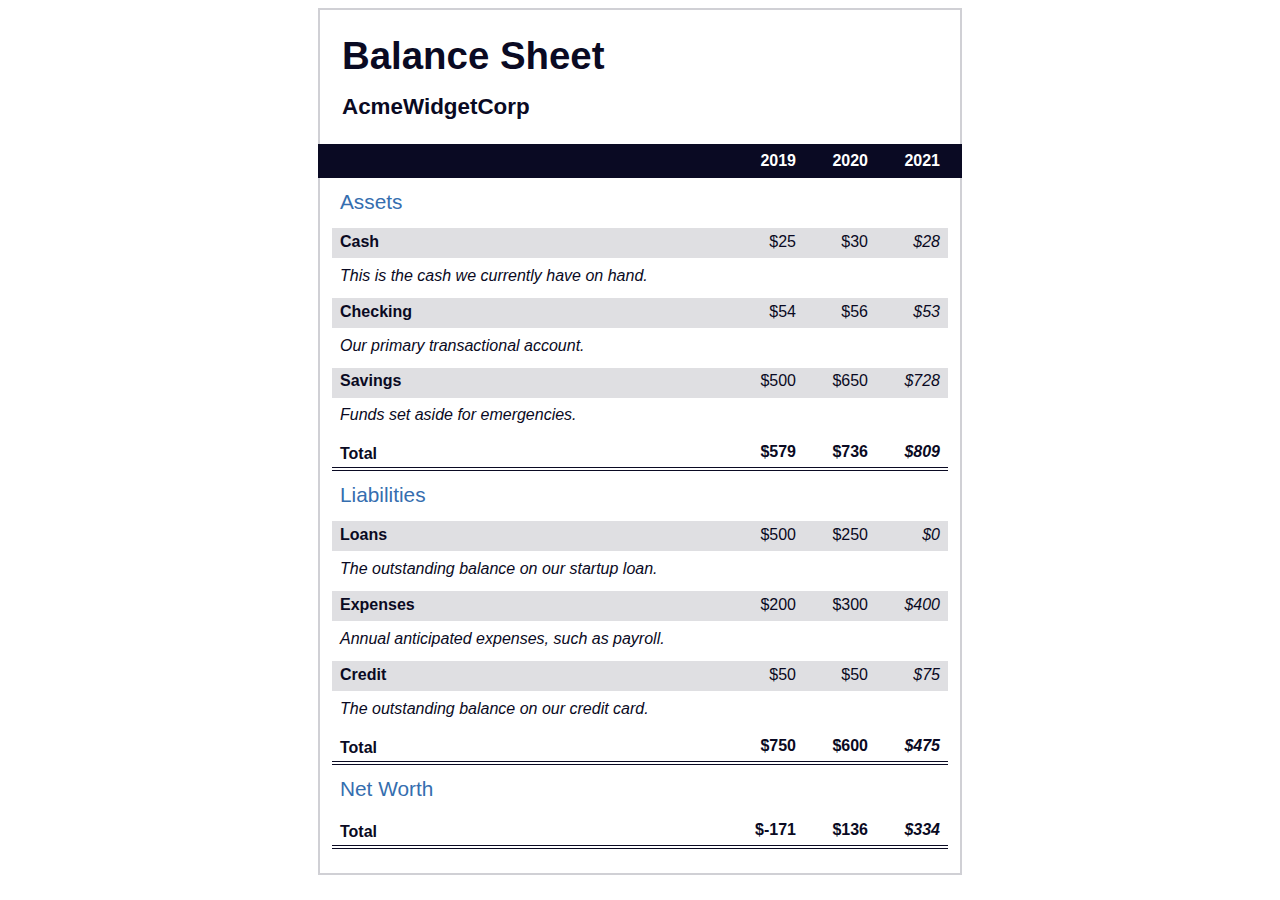
<file: balance_sheet/index.html>
<!DOCTYPE html>
<html lang="en">
  <head>
    <meta charset="UTF-8">
    <meta name="viewport" content="width=device-width, initial-scale=1.0">
    <title>Balance Sheet</title>
    <link rel="stylesheet" href="./styles.css">
  </head>
  <body>
    <main>
      <section>
        <h1>
          <span class="flex">
            <span>AcmeWidgetCorp</span>
            <span>Balance Sheet</span>
          </span>
        </h1>
        <div id="years" aria-hidden="true">
          <span class="year">2019</span>
          <span class="year">2020</span>
          <span class="year">2021</span>
        </div>
        <div class="table-wrap">
          <table>
            <caption>Assets</caption>
            <thead>
              <tr>
                <td></td>
                <th><span class="sr-only year">2019</span></th>
                <th><span class="sr-only year">2020</span></th>
                <th class="current"><span class="sr-only year">2021</span></th>
              </tr>
            </thead>
            <tbody>
              <tr class="data">
                <th>Cash <span class="description">This is the cash we currently have on hand.</span></th>
                <td>$25</td>
                <td>$30</td>
                <td class="current">$28</td>
              </tr>
              <tr class="data">
                <th>Checking <span class="description">Our primary transactional account.</span></th>
                <td>$54</td>
                <td>$56</td>
                <td class="current">$53</td>
              </tr>
              <tr class="data">
                <th>Savings <span class="description">Funds set aside for emergencies.</span></th>
                <td>$500</td>
                <td>$650</td>
                <td class="current">$728</td>
              </tr>
              <tr class="total">
                <th>Total <span class="sr-only">Assets</span></th>
                <td>$579</td>
                <td>$736</td>
                <td class="current">$809</td>
              </tr>
            </tbody>
          </table>
          <table>
            <caption>Liabilities</caption>
            <thead>
              <tr>
              <td></td>
              <th><span class="sr-only">2019</span></th>
              <th><span class="sr-only">2020</span></th>
              <th><span class="sr-only">2021</span></th>
              </tr>
            </thead>
            <tbody>
              <tr class="data">
                <th>Loans <span class="description">The outstanding balance on our startup loan.</span></th>
                <td>$500</td>
                <td>$250</td>
                <td class="current">$0</td>
              </tr>
              <tr class="data">
                <th>Expenses <span class="description">Annual anticipated expenses, such as payroll.</span></th>
                <td>$200</td>
                <td>$300</td>
                <td class="current">$400</td>
              </tr>
              <tr class="data">
                <th>Credit <span class="description">The outstanding balance on our credit card.</span></th>
                <td>$50</td>
                <td>$50</td>
                <td class="current">$75</td>
              </tr>
              <tr class="total">
                <th>Total <span class="sr-only">Liabilities</span></th>
                <td>$750</td>
                <td>$600</td>
                <td class="current">$475</td>
              </tr>
            </tbody>
          </table>
          <table>
            <caption>Net Worth</caption>
            <thead>
              <tr>
              <td></td>
              <th><span class="sr-only">2019</span></th>
              <th><span class="sr-only">2020</span></th>
              <th><span class="sr-only">2021</span></th>
              </tr>
            </thead>
            <tbody>
              <tr class="total">
                <th>Total <span class="sr-only">Net Worth</span></th>
                <td>$-171</td>
                <td>$136</td>
                <td class="current">$334</td>
              </tr>
            </tbody>
          </table>
        </div>
      </section>
    </main>
  </body>
</html>
</file>
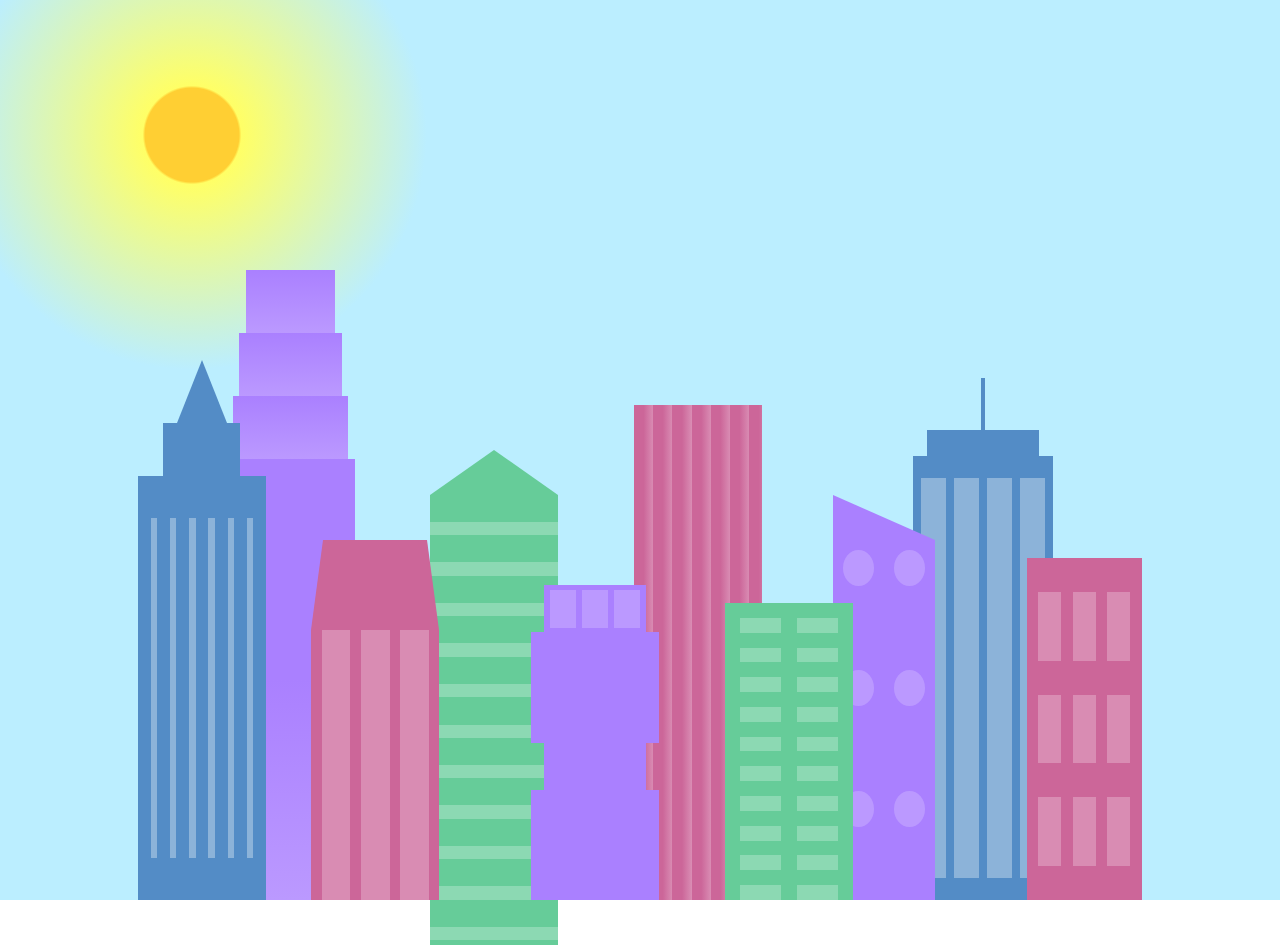
<file: city_skyline/index.html>
<!DOCTYPE html>
<html lang="en">    
  <head>
    <meta charset="UTF-8">
    <title>City Skyline</title>
    <link href="styles.css" rel="stylesheet" />   
  </head>

  <body>
    <div class="background-buildings sky">
      <div></div>
      <div></div>
      <div class="bb1 building-wrap">
        <div class="bb1a bb1-window"></div>
        <div class="bb1b bb1-window"></div>
        <div class="bb1c bb1-window"></div>
        <div class="bb1d"></div>
      </div>
      <div class="bb2">
        <div class="bb2a"></div>
        <div class="bb2b"></div>
      </div>
      <div class="bb3"></div>
      <div></div>
      <div class="bb4 building-wrap">
        <div class="bb4a"></div>
        <div class="bb4b"></div>
        <div class="bb4c window-wrap">
          <div class="bb4-window"></div>
          <div class="bb4-window"></div>
          <div class="bb4-window"></div>
          <div class="bb4-window"></div>
        </div>
      </div>
      <div></div>
      <div></div>
    </div>

    <div class="foreground-buildings">
      <div></div>
      <div></div>
      <div class="fb1 building-wrap">
        <div class="fb1a"></div>
        <div class="fb1b"></div>
        <div class="fb1c"></div>
      </div>
      <div class="fb2">
        <div class="fb2a"></div>
        <div class="fb2b window-wrap">
          <div class="fb2-window"></div>
          <div class="fb2-window"></div>
          <div class="fb2-window"></div>
        </div>
      </div>
      <div></div>
      <div class="fb3 building-wrap">
        <div class="fb3a window-wrap">
          <div class="fb3-window"></div>
          <div class="fb3-window"></div>
          <div class="fb3-window"></div>
        </div>
        <div class="fb3b"></div>
        <div class="fb3a"></div>
        <div class="fb3b"></div>
      </div>
      <div class="fb4">
        <div class="fb4a"></div>
        <div class="fb4b">
          <div class="fb4-window"></div>
          <div class="fb4-window"></div>
          <div class="fb4-window"></div>
          <div class="fb4-window"></div>
          <div class="fb4-window"></div>
          <div class="fb4-window"></div>
        </div>
      </div>
      <div class="fb5"></div>
      <div class="fb6"></div>
      <div></div>
      <div></div>
    </div>
  </body>
</html>
</file>
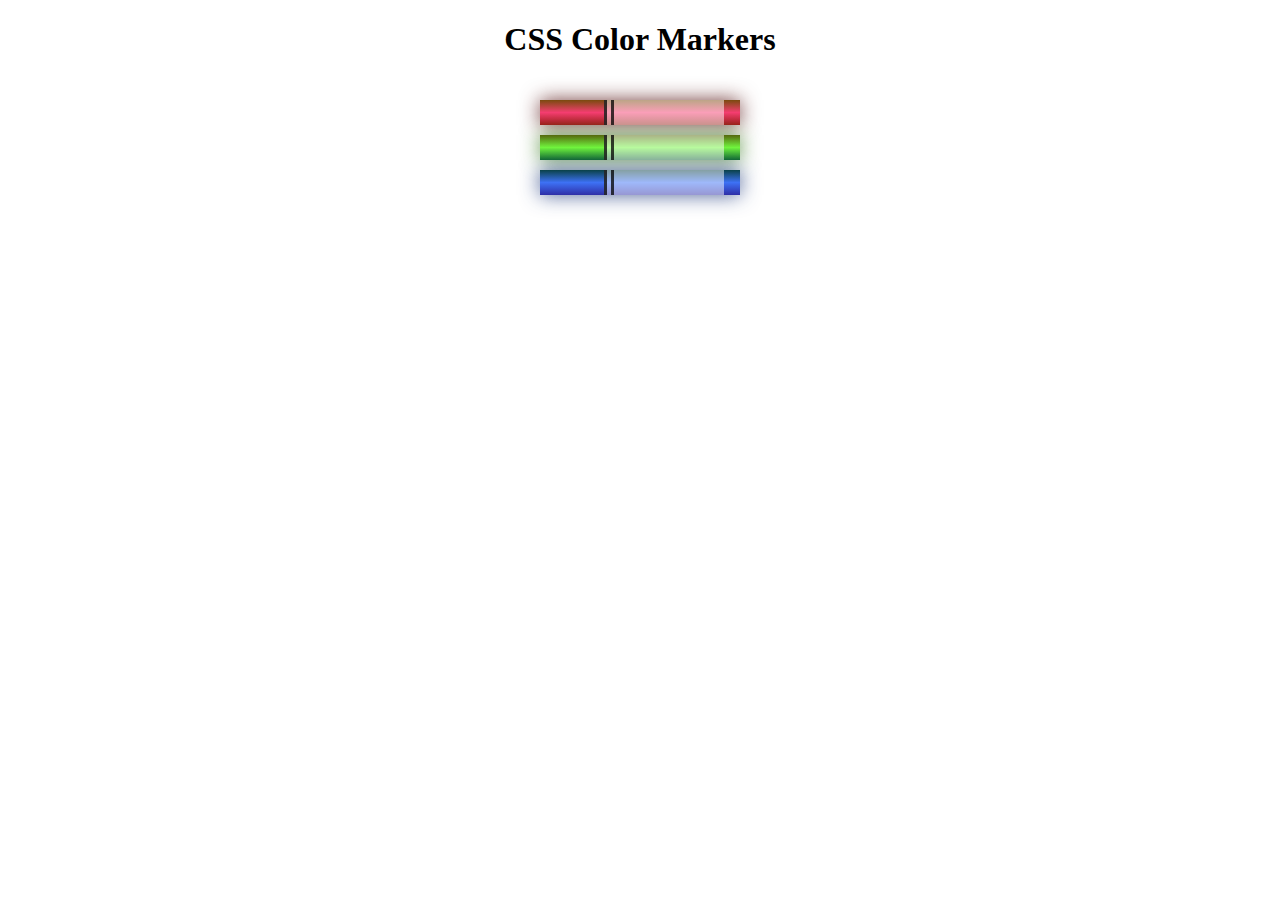
<file: color_code/index.html>
<!DOCTYPE html>
<html lang="en">
  <head>
    <meta charset="utf-8">
    <meta name="viewport" content="width=device-width, initial-scale=1.0">
    <title>Colored Markers</title>
    <link rel="stylesheet" href="styles.css">
  </head>
  <body>
    <h1>CSS Color Markers</h1>
    <div class="container">
      <div class="marker red">
        <div class="cap"></div>
        <div class="sleeve"></div>
      </div>
      <div class="marker green">
        <div class="cap"></div>
        <div class="sleeve"></div>
      </div>
      <div class="marker blue">
        <div class="cap"></div>
        <div class="sleeve"></div>
      </div>
    </div>
  </body>
</html>
</file>
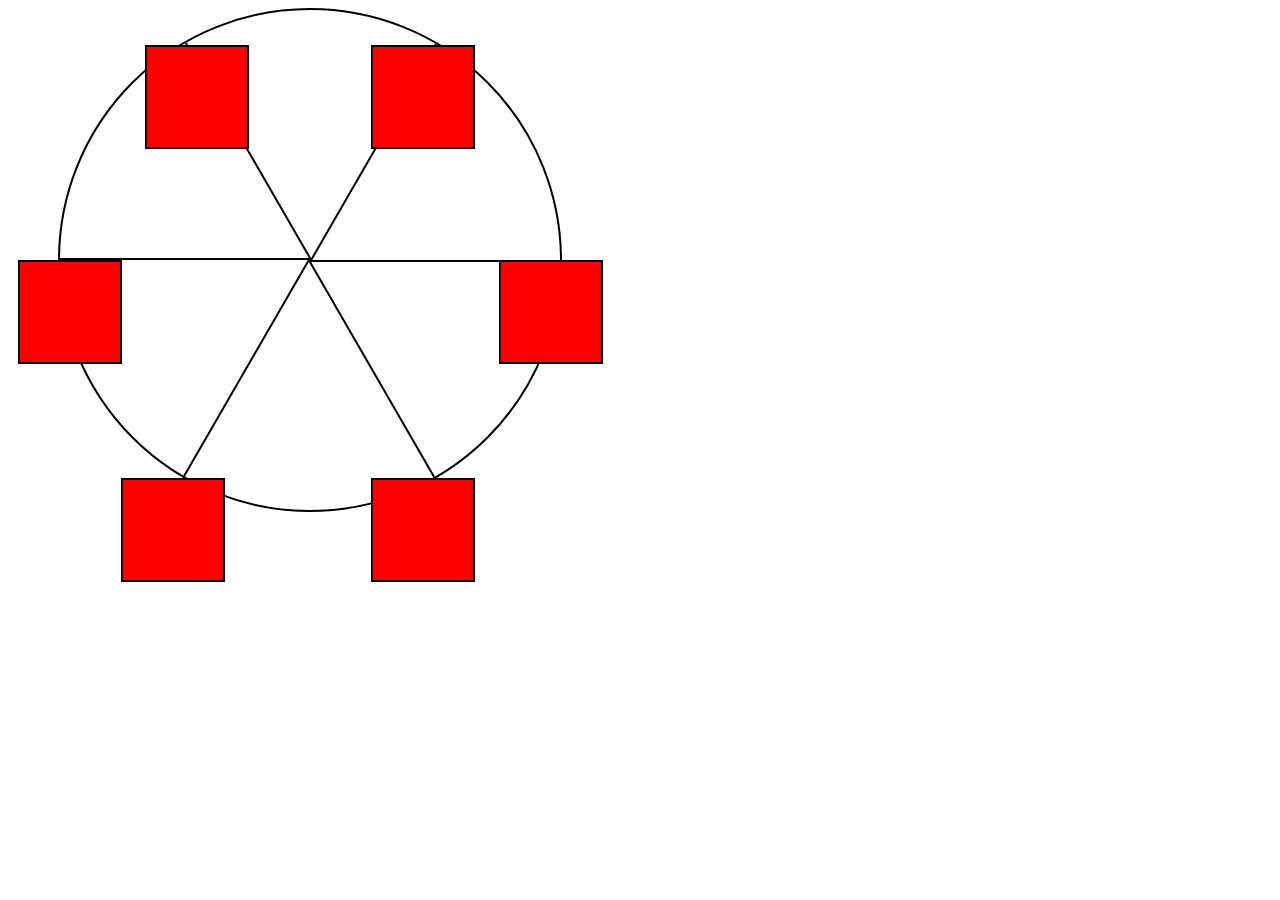
<file: ferris_wheel/index.html>
<!DOCTYPE html>
<html lang="en">
  <head>
    <meta charset="UTF-8">
    <title>Ferris Wheel</title>
    <link rel="stylesheet" href="./styles.css">
  </head>
  <body>
    <div class="wheel">
      <span class="line"></span>
      <span class="line"></span>
      <span class="line"></span>
      <span class="line"></span>
      <span class="line"></span>
      <span class="line"></span>

      <div class="cabin"></div>
      <div class="cabin"></div>
      <div class="cabin"></div>
      <div class="cabin"></div>
      <div class="cabin"></div>
      <div class="cabin"></div>
    </div>
  </body>
</html>
</file>
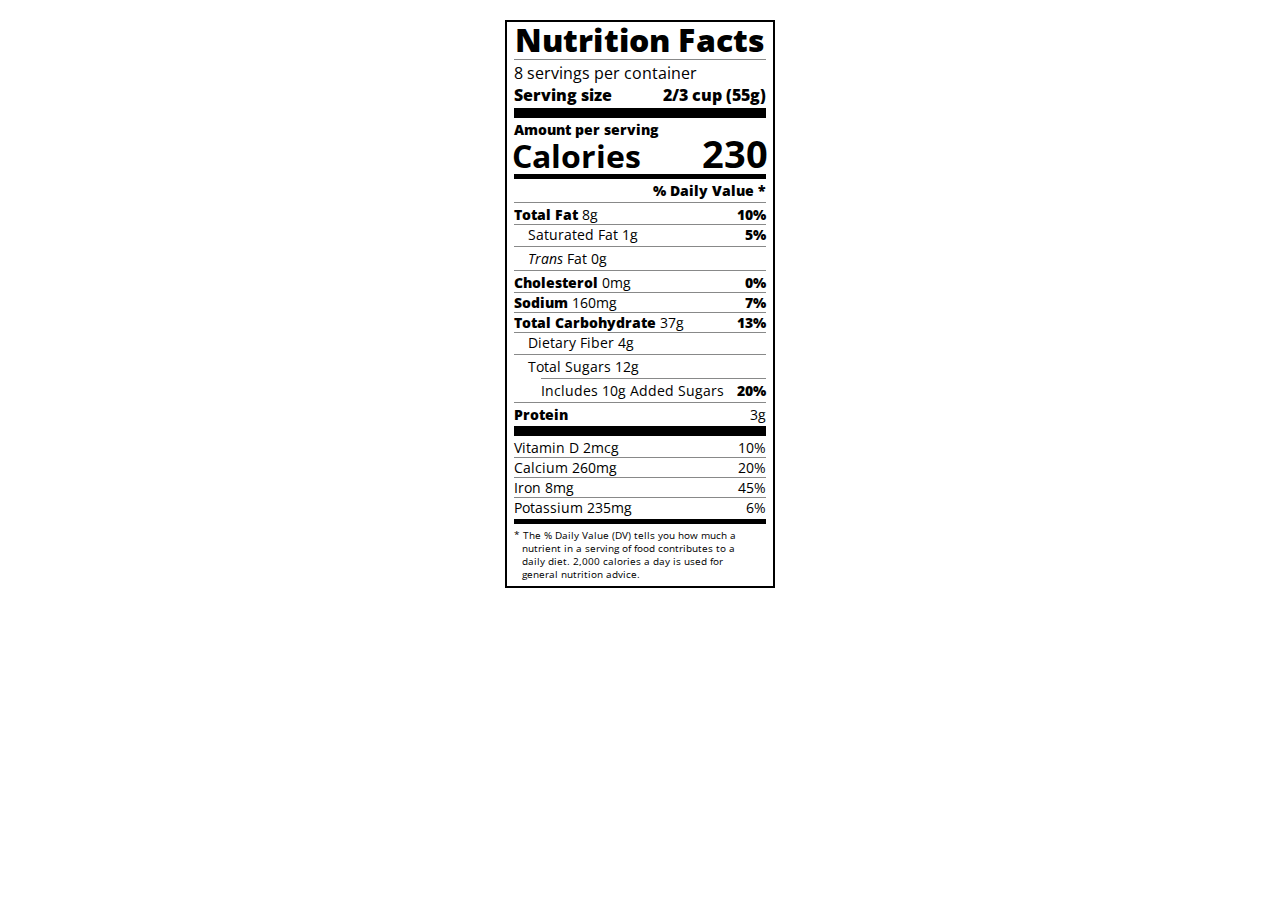
<file: nutrition_label/index.html>
<!DOCTYPE html>
<html lang="en">

<head>
  <meta charset="UTF-8">
  <title>Nutrition Label</title>
  <link href="https://fonts.googleapis.com/css?family=Open+Sans:400,700,800" rel="stylesheet">
  <link href="./styles.css" rel="stylesheet">
</head>

<body>
  <div class="label">
    <header>
      <h1 class="bold">Nutrition Facts</h1>
      <div class="divider"></div>
      <p>8 servings per container</p>
      <p class="bold">Serving size <span>2/3 cup (55g)</span></p>
    </header>
    <div class="divider large"></div>
    <div class="calories-info">
      <div class="left-container">
        <h2 class="bold small-text">Amount per serving</h2>
        <p>Calories</p>
      </div>
      <span>230</span>
    </div>
    <div class="divider medium"></div>
    <div class="daily-value small-text">
      <p class="bold right no-divider">% Daily Value *</p>
      <div class="divider"></div>
      <p><span><span class="bold">Total Fat</span> 8g</span> <span class="bold">10%</span></p>
      <p class="indent no-divider">Saturated Fat 1g <span class="bold">5%</span></p>
      <div class="divider"></div>
      <p class="indent no-divider"><span><i>Trans</i> Fat 0g</span></p>
      <div class="divider"></div>
      <p><span><span class="bold">Cholesterol</span> 0mg</span> <span class="bold">0%</span></p>
      <p><span><span class="bold">Sodium</span> 160mg</span> <span class="bold">7%</span></p>
      <p><span><span class="bold">Total Carbohydrate</span> 37g</span> <span class="bold">13%</span></p>
      <p class="indent no-divider">Dietary Fiber 4g</p>
      <div class="divider"></div>
      <p class="indent no-divider">Total Sugars 12g</p>
      <div class="divider double-indent"></div>
      <p class="double-indent no-divider">Includes 10g Added Sugars <span class="bold">20%</span>
      <div class="divider"></div>
      <p class="no-divider"><span class="bold">Protein</span> 3g</p>
      <div class="divider large"></div>
      <p>Vitamin D 2mcg <span>10%</span></p>
      <p>Calcium 260mg <span>20%</span></p>
      <p>Iron 8mg <span>45%</span></p>
      <p class="no-divider">Potassium 235mg <span>6%</span></p>
    </div>
    <div class="divider medium"></div>
    <p class="note">* The % Daily Value (DV) tells you how much a nutrient in a serving of food contributes to a daily
      diet. 2,000 calories a day is used for general nutrition advice.</p>
  </div>
</body>
</html>
</file>
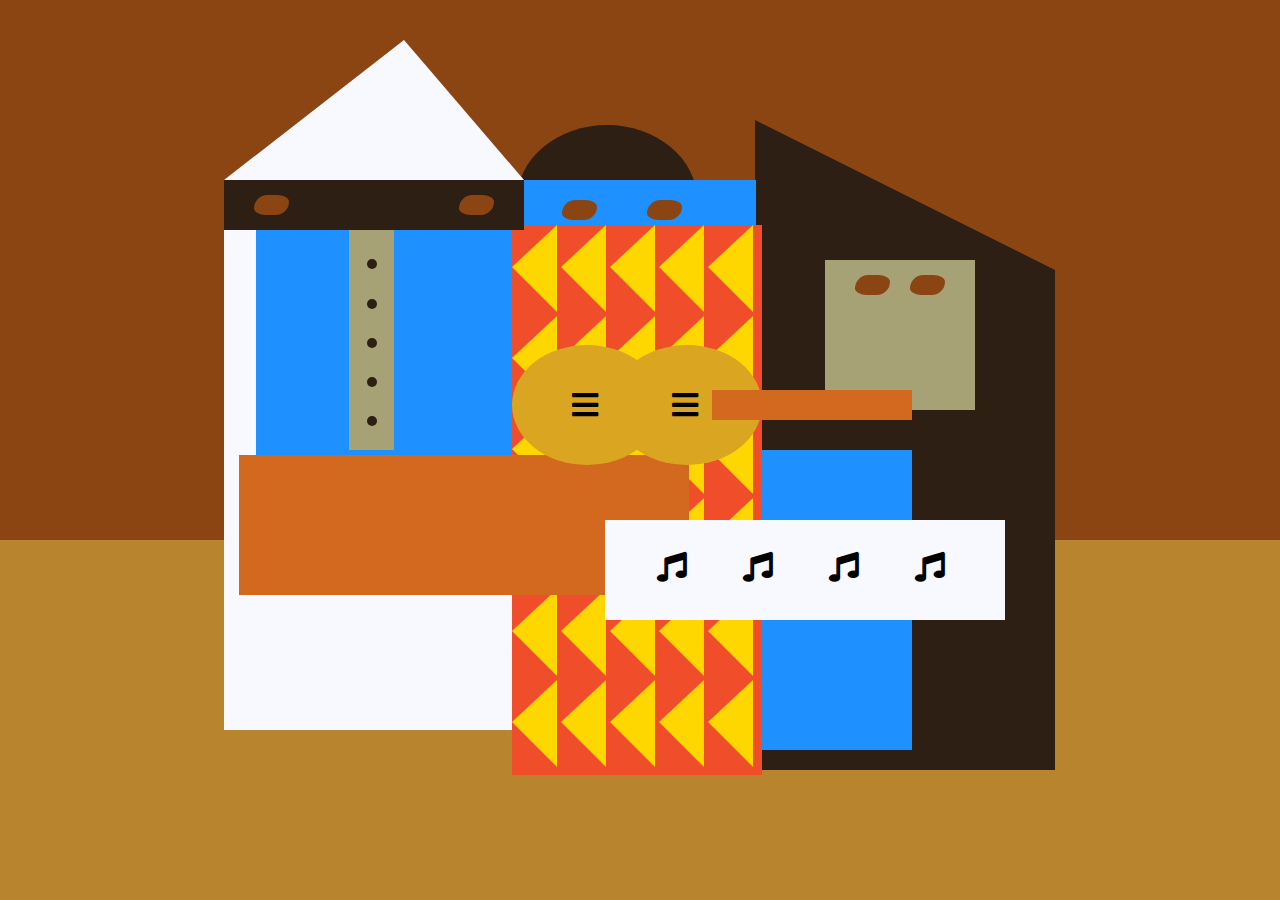
<file: picasso_painting/index.html>
<!DOCTYPE html>
<html lang="en">
  <head>
    <meta charset="utf-8">
    <title>Picasso Painting</title>
    <link rel="stylesheet" href="./styles.css" />
    <link rel="stylesheet" href="https://use.fontawesome.com/releases/v5.8.2/css/all.css">
  </head>
  <body>
    <div id="back-wall"></div>
    <div class="characters">
      <div id="offwhite-character">
        <div id="white-hat"></div>
        <div id="black-mask">
          <div class="eyes left"></div>
          <div class="eyes right"></div>
        </div>
        <div id="gray-instrument">
          <div class="black-dot"></div>
          <div class="black-dot"></div>
          <div class="black-dot"></div>
          <div class="black-dot"></div>
          <div class="black-dot"></div>
        </div>
        <div id="tan-table"></div>
      </div>
      <div id="black-character">
        <div id="black-hat"></div>
        <div id="gray-mask">
          <div class="eyes left"></div>
          <div class="eyes right"></div>
        </div>
        <div id="white-paper">
          <i class="fas fa-music"></i>
          <i class="fas fa-music"></i>
          <i class="fas fa-music"></i>
          <i class="fas fa-music"></i>
        </div>
      </div>
      <div class="blue" id="blue-left"></div>
      <div class="blue" id="blue-right"></div>
      <div id="orange-character">
        <div id="black-round-hat"></div>
        <div id="eyes-div">
          <div class="eyes left"></div>
          <div class="eyes right"></div>
        </div>
        <div id="triangles">
          <div class="triangle"></div>
          <div class="triangle"></div>
          <div class="triangle"></div>
          <div class="triangle"></div>
          <div class="triangle"></div>
          <div class="triangle"></div>
          <div class="triangle"></div>
          <div class="triangle"></div>
          <div class="triangle"></div>
          <div class="triangle"></div>
          <div class="triangle"></div>
          <div class="triangle"></div>
          <div class="triangle"></div>
          <div class="triangle"></div>
          <div class="triangle"></div>
          <div class="triangle"></div>
          <div class="triangle"></div>
          <div class="triangle"></div>
          <div class="triangle"></div>
          <div class="triangle"></div>
          <div class="triangle"></div>
          <div class="triangle"></div>
          <div class="triangle"></div>
          <div class="triangle"></div>
          <div class="triangle"></div>
          <div class="triangle"></div>
          <div class="triangle"></div>
          <div class="triangle"></div>
          <div class="triangle"></div>
          <div class="triangle"></div>
        </div>
        <div id="guitar">
          <div class="guitar" id="guitar-left">
            <i class="fas fa-bars"></i>
          </div>
          <div class="guitar" id="guitar-right">
            <i class="fas fa-bars"></i>
          </div>
          <div id="guitar-neck"></div>
        </div>
      </div>
    </div>
  </body>
</html>
</file>
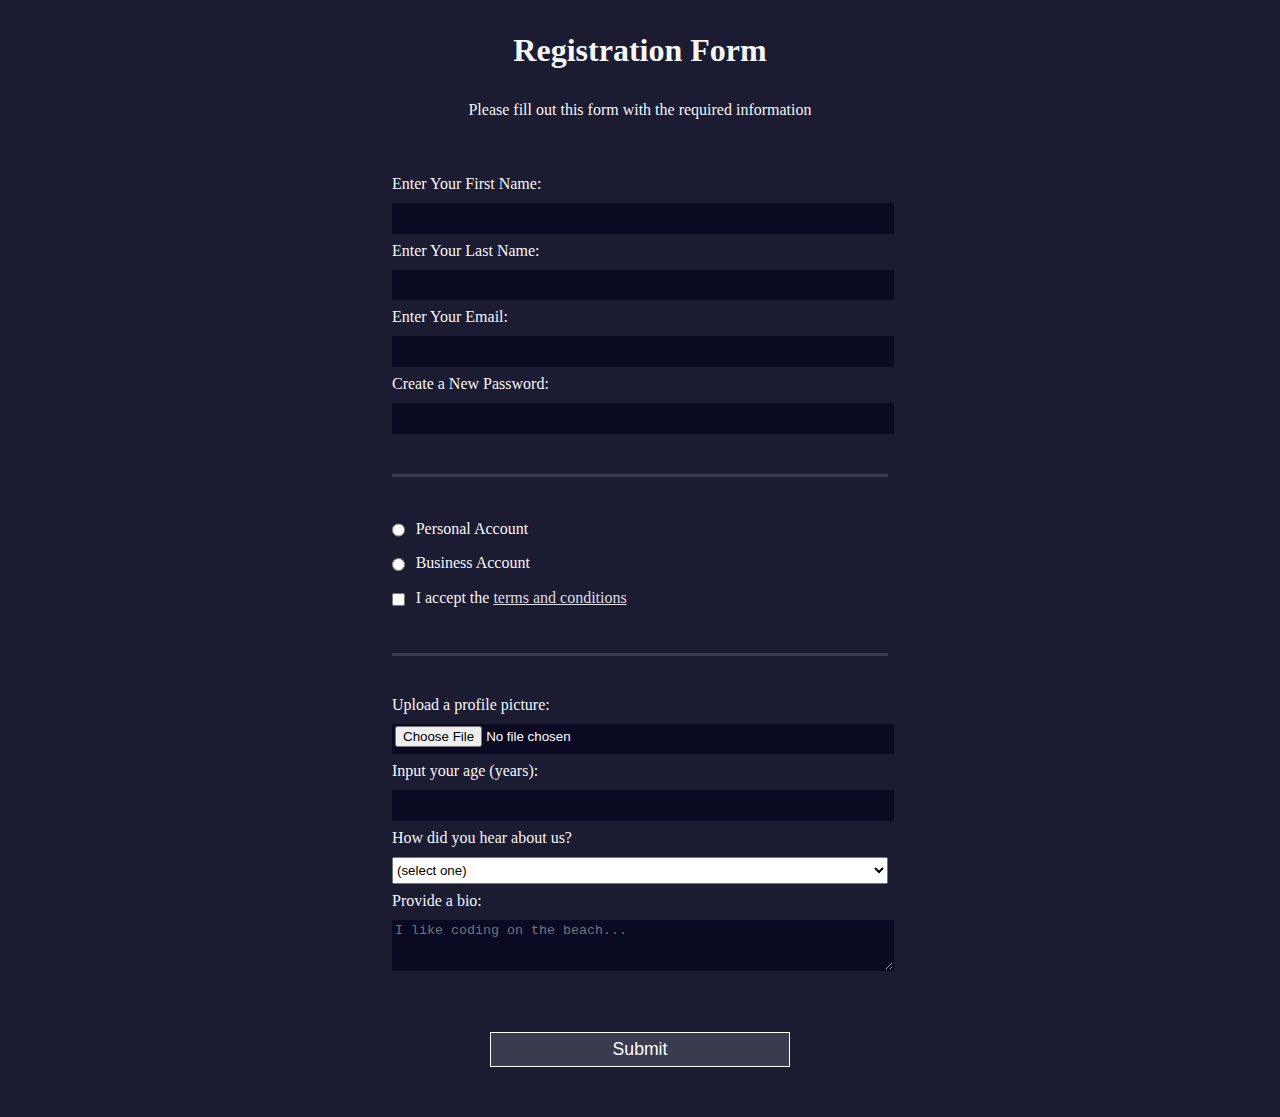
<file: registration_form/index.html>
<!DOCTYPE html>
<html lang="en">
  <head>
    <meta charset="UTF-8">
    <title>Registration Form</title>
    <link rel="stylesheet" href="styles.css" />
  </head>
  <body>
    <h1>Registration Form</h1>
    <p>Please fill out this form with the required information</p>
    <form method="post" action='https://register-demo.freecodecamp.org'>
      <fieldset>
        <label for="first-name">Enter Your First Name: <input id="first-name" name="first-name" type="text" required /></label>
        <label for="last-name">Enter Your Last Name: <input id="last-name" name="last-name" type="text" required /></label>
        <label for="email">Enter Your Email: <input id="email" name="email" type="email" required /></label>
        <label for="new-password">Create a New Password: <input id="new-password" name="new-password" type="password" pattern="[a-z0-5]{8,}" required /></label>
      </fieldset>
      <fieldset>
        <label for="personal-account"><input id="personal-account" type="radio" name="account-type" class="inline" /> Personal Account</label>
        <label for="business-account"><input id="business-account" type="radio" name="account-type" class="inline" /> Business Account</label>
        <label for="terms-and-conditions">
          <input id="terms-and-conditions" type="checkbox" required name="terms-and-conditions" class="inline" /> I accept the <a href="https://www.freecodecamp.org/news/terms-of-service/">terms and conditions</a>
        </label>
      </fieldset>
      <fieldset>
        <label for="profile-picture">Upload a profile picture: <input id="profile-picture" type="file" name="file" /></label>
        <label for="age">Input your age (years): <input id="age" type="number" name="age" min="13" max="120" /></label>
        <label for="referrer">How did you hear about us?
          <select id="referrer" name="referrer">
            <option value="">(select one)</option>
            <option value="1">freeCodeCamp News</option>
            <option value="2">freeCodeCamp YouTube Channel</option>
            <option value="3">freeCodeCamp Forum</option>
            <option value="4">Other</option>
          </select>
        </label>
        <label for="bio">Provide a bio:
          <textarea id="bio" name="bio" rows="3" cols="30" placeholder="I like coding on the beach..."></textarea>
        </label>
      </fieldset>
      <input type="submit" value="Submit" />
    </form>
  </body>
</html>
</file>
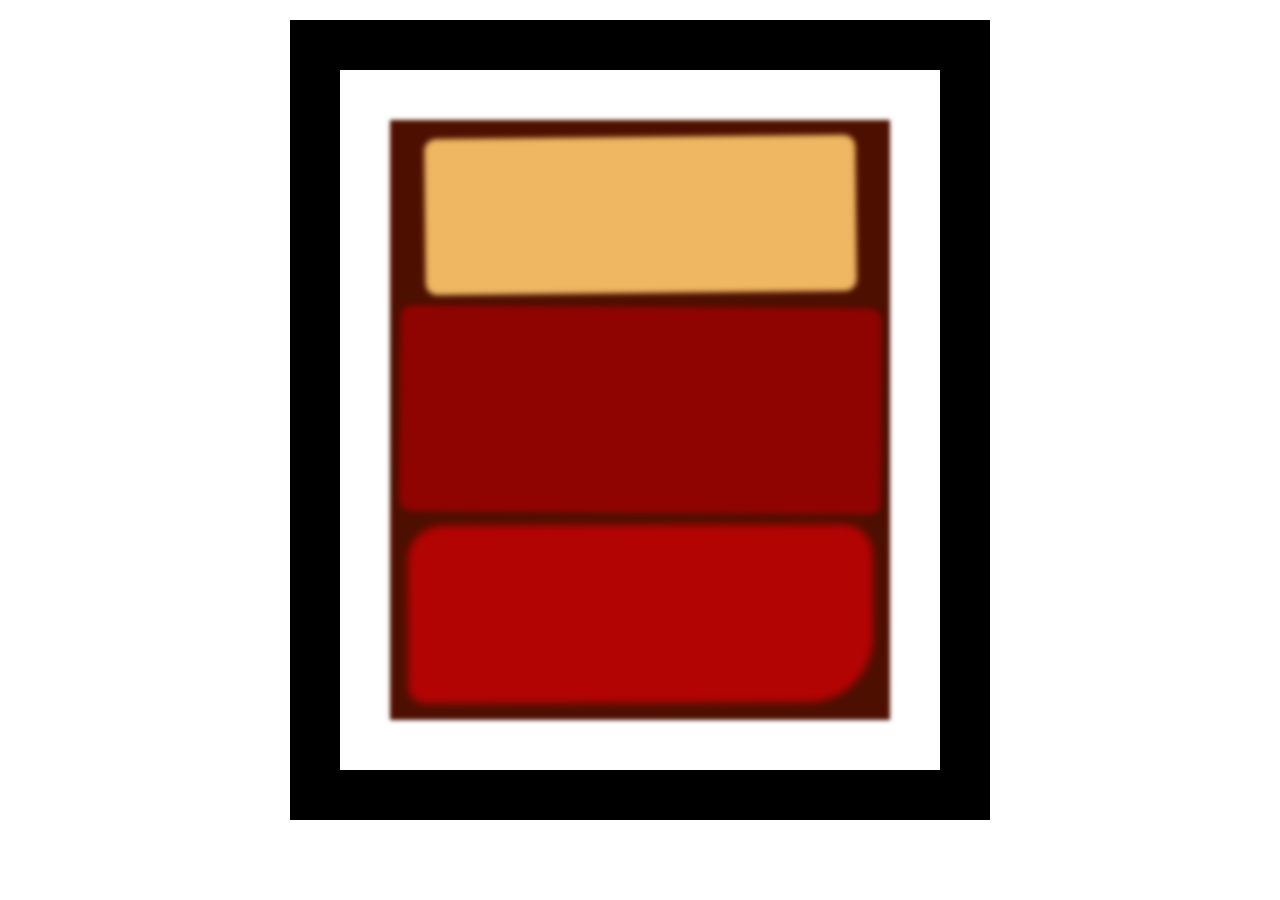
<file: rothko_painting/index.html>
<!DOCTYPE html>
<html lang="en">
  <head>
    <meta charset="UTF-8">
    <title>Rothko Painting</title>
    <link href="./styles.css" rel="stylesheet">
  </head>
  <body>
    <div class="frame">
      <div class="canvas">
        <div class="one"></div>
        <div class="two"></div>
        <div class="three"></div>
      </div>
    </div>
  </body>
</html>
</file>
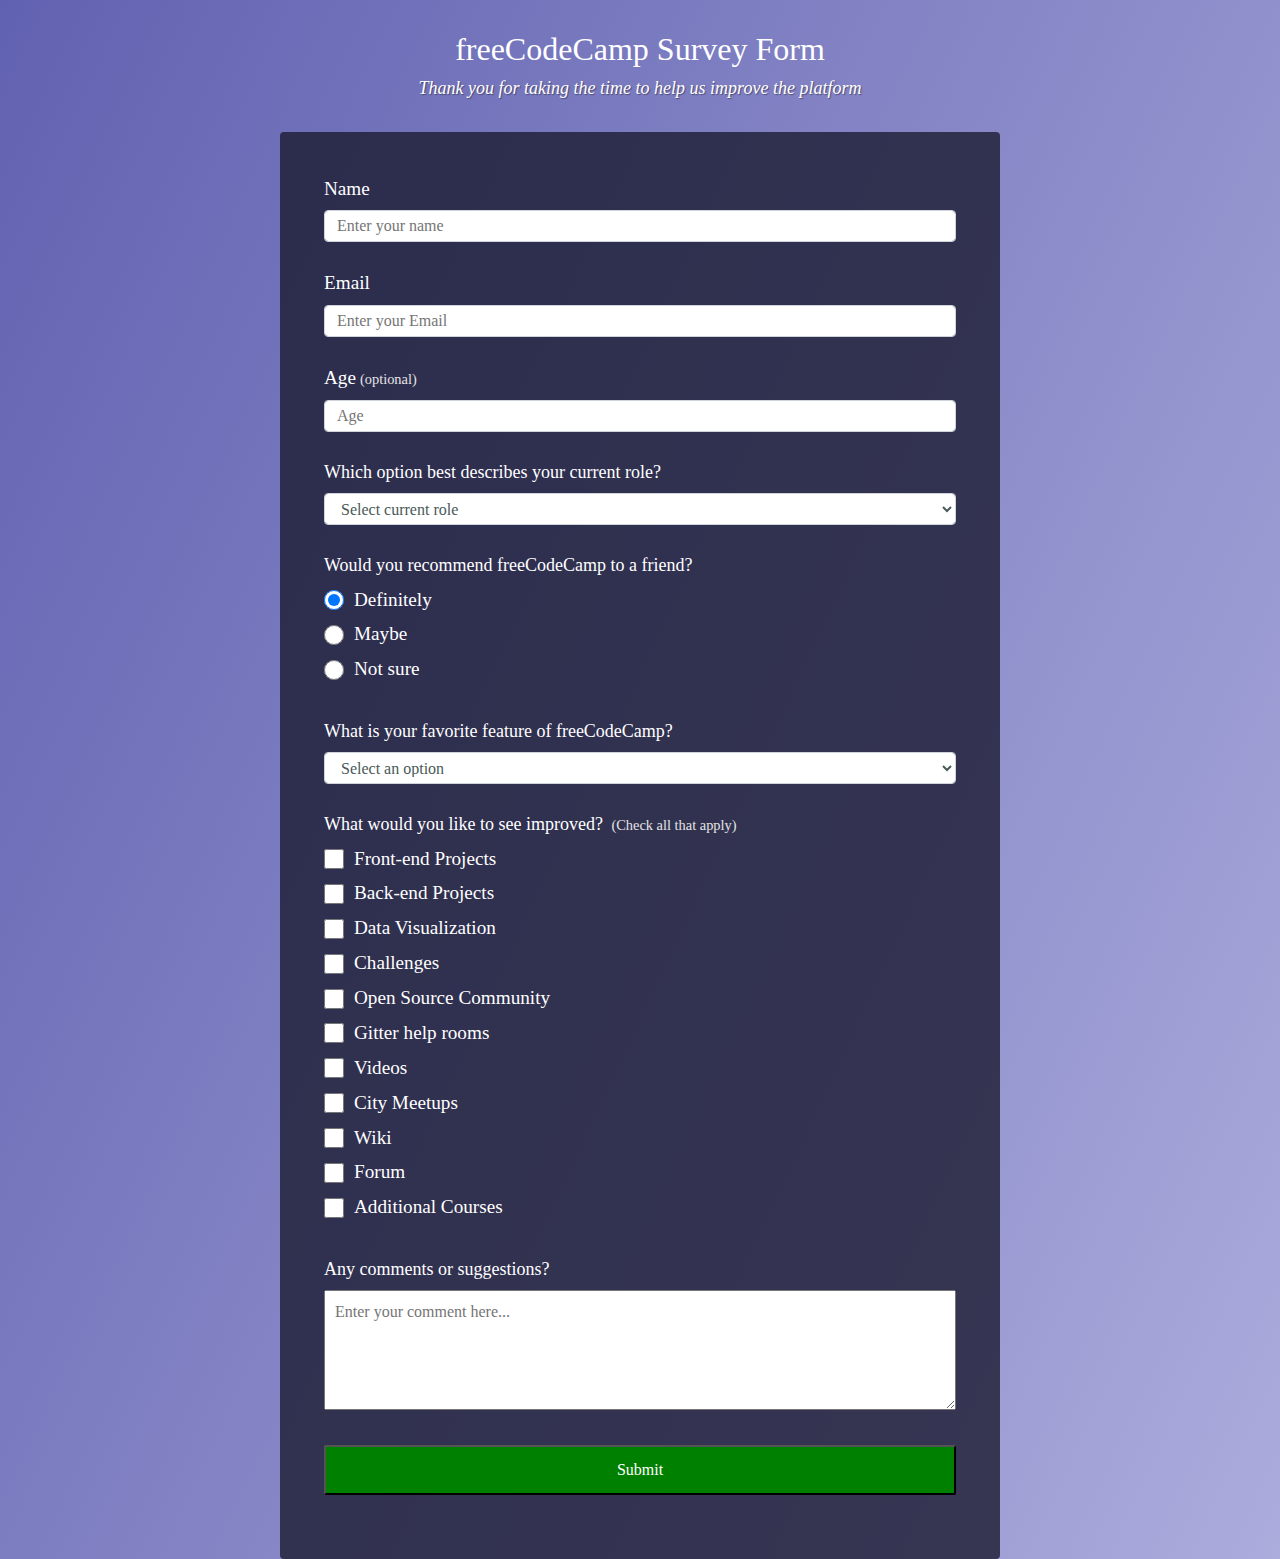
<file: survey_form/index.html>
<!DOCTYPE html>
<html lang=""en>
  <head>
    <meta charset="UTF-8">
    <title>Registration Form</title>
    <link rel="stylesheet" href="styles.css" />
  </head>
  <body>
    <main>

   
    <div class="header">
      <h1 id="title">
        freeCodeCamp Survey Form
      </h1>
      <p class="text-center description" id="description">
        Thank you for taking the time to help us improve the platform
      </p>
    </div>
    
    <form id="survey-form">
      <div class ="form-group">
        <label id="name-label" for="name">Name </label>
        <input type="text" id="name" name="name" placeholder="Enter your name" class="form-control" required>
      </div>
      <div class ="form-group">
        <label id="email-label" for="email">Email </label><input type="email" id="email" placeholder="Enter your Email" class="form-control" required>
       </div>  
      <div class ="form-group" >
        <label id="number-label" for="number">Age <span class="clue">(optional)</span> </label>
        <input
          type="number"
          id="number"
          placeholder="Age"
          min="10"
          max="99"
          class="form-control">
      </div>
      <div class="form-group">
        <p>Which option best describes your current role?</p>
          <select id="role" name="role" class="form-control">
            <option disabled selected>Select current role</option>
            <option value="student">Student</option>
            <option value="job">Full Time Job </option>
            <option value="learner">Full Time Learner</option>
            <option value="preferNo">Prefer not to say</option>
            <option value="other">Other</option>
          </select>
      </div>
      <div class="form-group">
        <p>Would you recommend freeCodeCamp to a friend? </p>
        <label><input type="radio" name="recommendation" value="definitely" class="input-radio" checked> Definitely</label>
        <label><input type="radio" name="recommendation" value="maybe" class="input-radio"> Maybe</label>
        <label><input type="radio" name="recommendation" value="notsure" class="input-radio"> Not sure</label>
      </div>
      <div class="form-group">
        <p>What is your favorite feature of freeCodeCamp?</p>
          <select id="dropdown" name="favorite" class="form-control">
            <option disabled selected value>Select an option</option>
            <option value="challenges">Challenges</option>
            <option value="projects">Projects</option>
            <option value="community">Community</option>
            <option value="openSource">Open Source</option>
          </select>
      </div>
      <div class="form-group">
        <p>
          What would you like to see improved?
          <span class="clue">(Check all that apply)</span>
        </p>

        <label
          ><input
            name="prefer"
            value="front-end-projects"
            type="checkbox"
            class="input-checkbox"
          />Front-end Projects</label
        >
        <label>
          <input
            name="prefer"
            value="back-end-projects"
            type="checkbox"
            class="input-checkbox"
          />Back-end Projects</label
        >
        <label
          ><input
            name="prefer"
            value="data-visualization"
            type="checkbox"
            class="input-checkbox"
          />Data Visualization</label
        >
        <label
          ><input
            name="prefer"
            value="challenges"
            type="checkbox"
            class="input-checkbox"
          />Challenges</label
        >
        <label
          ><input
            name="prefer"
            value="open-source-community"
            type="checkbox"
            class="input-checkbox"
          />Open Source Community</label
        >
        <label
          ><input
            name="prefer"
            value="gitter-help-rooms"
            type="checkbox"
            class="input-checkbox"
          />Gitter help rooms</label
        >
        <label
          ><input
            name="prefer"
            value="videos"
            type="checkbox"
            class="input-checkbox"
          />Videos</label
        >
        <label
          ><input
            name="prefer"
            value="city-meetups"
            type="checkbox"
            class="input-checkbox"
          />City Meetups</label
        >
        <label
          ><input
            name="prefer"
            value="wiki"
            type="checkbox"
            class="input-checkbox"
          />Wiki</label
        >
        <label
          ><input
            name="prefer"
            value="forum"
            type="checkbox"
            class="input-checkbox"
          />Forum</label
        >
        <label>
          <input
            name="prefer"
            value="additional-courses"
            type="checkbox"
            class="input-checkbox"
          />
          Additional Courses
        </label
        >
      </div>
      <div class="form-group">
        <p>Any comments or suggestions?</p>
        <textarea
          id="comments"
          class="input-textarea"
          name="comment"
          placeholder="Enter your comment here..."
        ></textarea>
      </div>

      <div class="form-group">
        <button type="submit" id="submit" class="submit-button">
          Submit
        </button>
      </div>
      </form>
    </main>
  </body>
</html>
</file>
<file: balance_sheet/styles.css>
span[class~="sr-only"] {
    border: 0 !important;
    clip: rect(1px, 1px, 1px, 1px) !important;
    clip-path: inset(50%) !important;
    height: 1px !important;
    width: 1px !important;
    position: absolute !important;
    overflow: hidden !important;
    white-space: nowrap !important;
    padding: 0 !important;
    margin: -1px !important;
  }
  
  html {
    box-sizing: border-box;
  }
  
  body {
    font-family: sans-serif;
    color: #0a0a23;
  }
  
  h1 {
    max-width: 37.25rem;
    margin: 0 auto;
    padding: 1.5rem 1.25rem;
  }
  
  h1 .flex {
    display: flex;
    flex-direction: column-reverse;
    gap: 1rem;
  }
  
  h1 .flex span:first-of-type {
    font-size: 0.7em;
  }
  
  h1 .flex span:last-of-type {
    font-size: 1.2em;
  }
  
  section {
    max-width: 40rem;
    margin: 0 auto;
    border: 2px solid #d0d0d5;
  }
  
  #years {
    display: flex;
    justify-content: flex-end;
    position: sticky;
    z-index: 999;
    top: 0;
    background: #0a0a23;
    color: #fff;
    padding: 0.5rem calc(1.25rem + 2px) 0.5rem 0;
    margin: 0 -2px;
  }
  
  #years span[class] {
    font-weight: bold;
    width: 4.5rem;
    text-align: right;
  }
  
  .table-wrap {
    padding: 0 0.75rem 1.5rem 0.75rem;
  }
  
  table {
    border-collapse: collapse;
    border: 0;
    width: 100%;
    position: relative;
    margin-top: 3rem;
  }
  
  table caption {
    color: #356eaf;
    font-size: 1.3em;
    font-weight: normal;
    position: absolute;
    top: -2.25rem;
    left: 0.5rem;
  }
  
  tbody td {
    width: 100vw;
    min-width: 4rem;
    max-width: 4rem;
  }
  
  tbody th {
    width: calc(100% - 12rem);
  }
  
  tr[class="total"] {
    border-bottom: 4px double #0a0a23;
    font-weight: bold;
  }
  
  tr[class="total"] th {
    text-align: left;
    padding: 0.5rem 0 0.25rem 0.5rem;
  }
  
  tr.total td {
    text-align: right;
    padding: 0 0.25rem;
  }
  
  tr.total td:nth-of-type(3) {
    padding-right: 0.5rem;
  }
  
  tr.total:hover {
    background-color: #99c9ff;
  }
  
  td.current {
    font-style: italic;
  }
  
  tr.data {
    background-image: linear-gradient(to bottom, #dfdfe2 1.845rem, white 1.845rem);
  }
  
  tr.data th {
    text-align: left;
    padding-top: 0.3rem;
    padding-left: 0.5rem;
  }
  
  tr.data th .description {
    display: block;
    font-weight: normal;
    font-style: italic;
    padding: 1rem 0 0.75rem;
    margin-right: -13.5rem;
  }
  
  tr.data td {
    vertical-align: top;
    padding: 0.3rem 0.25rem 0;
    text-align: right;
  }
  
  tr.data td:last-of-type{
    padding-right:0.5rem;
  }
</file>
<file: city_skyline/styles.css>
:root {
    --building-color1: #aa80ff;
    --building-color2: #66cc99;
    --building-color3: #cc6699;
    --building-color4: #538cc6;
    --window-color1: #bb99ff;
    --window-color2: #8cd9b3;
    --window-color3: #d98cb3;
    --window-color4: #8cb3d9;
  }
  
  * {
    box-sizing: border-box;
  }
  
  body {
    height: 100vh;
    margin: 0;
    overflow: hidden;
  }
  
  .background-buildings, .foreground-buildings {
    width: 100%;
    height: 100%;
    display: flex;
    align-items: flex-end;
    justify-content: space-evenly;
    position: absolute;
    top: 0;
  }
  
  .building-wrap {
    display: flex;
    flex-direction: column;
    align-items: center;
  }
  
  .window-wrap {
    display: flex;
    align-items: center;
    justify-content: space-evenly;
  }
  
  .sky {
    background: radial-gradient(
        closest-corner circle at 15% 15%,
        #ffcf33,
        #ffcf33 20%,
        #ffff66 21%,
        #bbeeff 100%
      );
  }
  
  /* BACKGROUND BUILDINGS - "bb" stands for "background building" */
  .bb1 {
    width: 10%;
    height: 70%;
  }
  
  .bb1a {
    width: 70%;
  }
    
  .bb1b {
    width: 80%;
  }
    
  .bb1c {
    width: 90%;
  }
  
  .bb1d {
    width: 100%;
    height: 70%;
    background: linear-gradient(
        var(--building-color1) 50%,
        var(--window-color1)
      );
  }
  
  .bb1-window {
    height: 10%;
    background: linear-gradient(
        var(--building-color1),
        var(--window-color1)
      );
  }
  
  .bb2 {
    width: 10%;
    height: 50%;
  }
  
  .bb2a {
    border-bottom: 5vh solid var(--building-color2);
    border-left: 5vw solid transparent;
    border-right: 5vw solid transparent;
  }
  
  .bb2b {
    width: 100%;
    height: 100%;
    background: repeating-linear-gradient(
        var(--building-color2),
        var(--building-color2) 6%,
        var(--window-color2) 6%,
        var(--window-color2) 9%
      );
  }
  
  .bb3 {
    width: 10%;
    height: 55%;
    background: repeating-linear-gradient(
        90deg,
        var(--building-color3),
        var(--building-color3),
        var(--window-color3) 15%
      );
  }
  
  .bb4 {
    width: 11%;
    height: 58%;
  }
  
  .bb4a {
    width: 3%;
    height: 10%;
    background-color: var(--building-color4);
  }
  
  .bb4b {
    width: 80%;
    height: 5%;
    background-color: var(--building-color4);
  }
    
  .bb4c {
    width: 100%;
    height: 85%;
    background-color: var(--building-color4);
  }
  
  .bb4-window {
    width: 18%;
    height: 90%;
    background-color: var(--window-color4);
  }
  
  /* FOREGROUND BUILDINGS - "fb" stands for "foreground building" */
  .fb1 {
    width: 10%;
    height: 60%;
  }
  
  .fb1a {
    border-bottom: 7vh solid var(--building-color4);
    border-left: 2vw solid transparent;
    border-right: 2vw solid transparent;
  }
  
  .fb1b {
    width: 60%;
    height: 10%;
    background-color: var(--building-color4);
  }
    
  .fb1c {
    width: 100%;
    height: 80%;
    background: repeating-linear-gradient(
        90deg,
        var(--building-color4),
        var(--building-color4) 10%,
        transparent 10%,
        transparent 15%
      ),
      repeating-linear-gradient(
        var(--building-color4),
        var(--building-color4) 10%,
        var(--window-color4) 10%,
        var(--window-color4) 90%
      );
  }
  
  .fb2 {
    width: 10%;
    height: 40%;
  }
  
  .fb2a {
    width: 100%;
    border-bottom: 10vh solid var(--building-color3);
    border-left: 1vw solid transparent;
    border-right: 1vw solid transparent;
  }
  
  .fb2b {
    width: 100%;
    height: 75%;
    background-color: var(--building-color3);
  }
  
  .fb2-window {
    width: 22%;
    height: 100%;
    background-color: var(--window-color3);
  }
  
  .fb3 {
    width: 10%;
    height: 35%;
  }
    
  .fb3a {
    width: 80%;
    height: 15%;
    background-color: var(--building-color1);
  }
    
  .fb3b {
    width: 100%;
    height: 35%;
    background-color: var(--building-color1);
  }
  
  .fb3-window {
    width: 25%;
    height: 80%;
    background-color: var(--window-color1);
  }
  
  .fb4 {
    width: 8%;
    height: 45%;
    position: relative;
    left: 10%;
  }
  
  .fb4a {
    border-top: 5vh solid transparent;
    border-left: 8vw solid var(--building-color1);
  }
  
  .fb4b {
    width: 100%;
    height: 89%;
    background-color: var(--building-color1);
    display: flex;
    flex-wrap: wrap;
  }
  
  .fb4-window {
    width: 30%;
    height: 10%;
    border-radius: 50%;
    background-color: var(--window-color1);
    margin: 10%;
  }
  
  .fb5 {
    width: 10%;
    height: 33%;
    position: relative;
    right: 10%;
    background: repeating-linear-gradient(
        var(--building-color2),
        var(--building-color2) 5%,
        transparent 5%,
        transparent 10%
      ),
      repeating-linear-gradient(
        90deg,
        var(--building-color2),
        var(--building-color2) 12%,
        var(--window-color2) 12%,
        var(--window-color2) 44%
      );
  }
  
  .fb6 {
    width: 9%;
    height: 38%;
    background: repeating-linear-gradient(
        90deg,
        var(--building-color3),
        var(--building-color3) 10%,
        transparent 10%,
        transparent 30%
      ),
      repeating-linear-gradient(
        var(--building-color3),
        var(--building-color3) 10%,
        var(--window-color3) 10%,
        var(--window-color3) 30%
      );
  }
  
  @media (max-width: 1000px) {
    :root {
      --building-color1: #000;
      --building-color2: #000;
      --building-color3: #000;
      --building-color4: #000;
      --window-color1: #777;
    --window-color2: #777;
    --window-color3: #777;
    --window-color4: #777;
    }
    .sky {
      background: radial-gradient(
          closest-corner circle at 15% 15%,
          #ccc,
          #ccc 20%,
          #445 21%,
          #223 100%
        );
    }
  }
</file>
<file: color_code/styles.css>
h1 {
    text-align: center;
  }
  
  .container {
    background-color: rgb(255, 255, 255);
    padding: 10px 0;
  }
  
  .marker {
    width: 200px;
    height: 25px;
    margin: 10px auto;
  }
  
  .cap {
    width: 60px;
    height: 25px;
  }
  
  .sleeve {
    width: 110px;
    height: 25px;
    background-color: rgba(255, 255, 255, 0.5);
    border-left: 10px double rgba(0, 0, 0, 0.75);
  }
  
  .cap, .sleeve {
    display: inline-block;
  }
  
  .red {
    background: linear-gradient(rgb(122, 74, 14), rgb(245, 62, 113), rgb(162, 27, 27));
    box-shadow: 0 0 20px 0 rgba(83, 14, 14, 0.8);
  }
  
  .green {
    background: linear-gradient(#55680D, #71F53E, #116C31);
    box-shadow: 0 0 20px 0 #3B7E20CC;
  }
  
  .blue {
    background: linear-gradient(hsl(186, 76%, 16%), hsl(223, 90%, 60%), hsl(240, 56%, 42%));
    box-shadow: 0 0 20px 0 hsla(223,59%,31%,0.8);
  }
</file>
<file: ferris_wheel/styles.css>
.wheel {
    border: 2px solid black;
    border-radius: 50%;
    margin-left: 50px;
    position: absolute;
    height: 55vw;
    width: 55vw;
    max-width: 500px;
    max-height: 500px;
    animation-name: wheel;
    animation-duration: 10s;
    animation-iteration-count: infinite;
    animation-timing-function: linear;
  }
  
  .line {
    background-color: black;
    width: 50%;
    height: 2px;
    position: absolute;
    top: 50%;
    left: 50%;
    transform-origin: 0% 0%;
  }
  
  .line:nth-of-type(2) {
    transform: rotate(60deg);
  }
  .line:nth-of-type(3) {
    transform: rotate(120deg);
  }
  .line:nth-of-type(4) {
    transform: rotate(180deg);
  }
  .line:nth-of-type(5) {
    transform: rotate(240deg);
  }
  .line:nth-of-type(6) {
    transform: rotate(300deg);
  }
  
  .cabin {
    background-color: red;
    width: 20%;
    height: 20%;
    position: absolute;
    border: 2px solid;
    transform-origin: 50% 0%;
    animation: cabins 10s ease-in-out infinite;
  }
  
  .cabin:nth-of-type(1) {
    right: -8.5%;
    top: 50%;
  }
  .cabin:nth-of-type(2) {
    right: 17%;
    top: 93.5%;
  }
  .cabin:nth-of-type(3) {
    right: 67%;
    top: 93.5%;
  }
  .cabin:nth-of-type(4) {
    left: -8.5%;
    top: 50%;
  }
  .cabin:nth-of-type(5) {
    left: 17%;
    top: 7%;
  }
  .cabin:nth-of-type(6) {
    right: 17%;
    top: 7%;
  }
  
  @keyframes wheel {
     0% {
       transform: rotate(0deg);
     }
     100% {
       transform: rotate(360deg);
     }
  }
  
  @keyframes cabins {
    0% {
      transform: rotate(0deg);
    }
    25% {
      background-color: yellow;
    }
    50% {
      background-color: purple;
    }
    75% {
      background-color: yellow;
    }
    100% {
      transform: rotate(-360deg);
    }
  }
</file>
<file: nutrition_label/styles.css>
* {
    box-sizing: border-box;
  }
  
  html {
    font-size: 16px;
  }
  
  body {
    font-family: 'Open Sans', sans-serif;
  }
  
  .label {
    border: 2px solid black;
    width: 270px;
    margin: 20px auto;
    padding: 0 7px;
  }
  
  header h1 {
    text-align: center;
    margin: -4px 0;
    letter-spacing: 0.15px
  }
  
  p {
    margin: 0;
    display: flex;
    justify-content: space-between;
  }
  
  .divider {
    border-bottom: 1px solid #888989;
    margin: 2px 0;
  }
  
  .bold {
    font-weight: 800;
  }
  
  .large {
    height: 10px;
  }
  
  .large, .medium {
    background-color: black;
    border: 0;
  }
  
  .medium {
    height: 5px;
  }
  
  .small-text {
    font-size: 0.85rem;
  }
  
  
  .calories-info {
    display: flex;
    justify-content: space-between;
    align-items: flex-end;
  }
  
  .calories-info h2 {
    margin: 0;
  }
  
  .left-container p {
    margin: -5px -2px;
    font-size: 2em;
    font-weight: 700;
  }
  
  .calories-info span {
    margin: -7px -2px;
    font-size: 2.4em;
    font-weight: 700;
  }
  
  .right {
    justify-content: flex-end;
  }
  
  .indent {
    margin-left: 1em;
  }
  
  .double-indent {
    margin-left: 2em;
  }
  
  .daily-value p:not(.no-divider) {
    border-bottom: 1px solid #888989;
  }
  
  .note {
    font-size: 0.6rem;
    margin: 5px 0;
    padding:0 8px;
    text-indent:-8px;
  }
</file>
<file: picasso_painting/styles.css>
body {
    background-color: rgb(184, 132, 46);
  }
  
  #back-wall {
    background-color: #8B4513;
    width: 100%;
    height: 60%;
    position: absolute;
    top: 0;
    left: 0;
    z-index: -1;
  }
  
  #offwhite-character {
    width: 300px;
    height: 550px;
    background-color: GhostWhite;
    position: absolute;
    top: 20%;
    left: 17.5%;
  }
  
  #white-hat {
    width: 0;
    height: 0;
    border-style: solid;
    border-width: 0 120px 140px 180px;
    border-top-color: transparent;
    border-right-color: transparent;
    border-bottom-color: GhostWhite;
    border-left-color: transparent;
    position: absolute;
    top: -140px;
    left: 0;
  }
  
  #black-mask {
    width: 100%;
    height: 50px;
    background-color: rgb(45, 31, 19);
    position: absolute;
    top: 0;
    left: 0;
    z-index: 1;
  }
  
  #gray-instrument {
    width: 15%;
    height: 40%;
    background-color: rgb(167, 162, 117);
    position: absolute;
    top: 50px;
    left: 125px;
    z-index: 1;
  }
  
  .black-dot {
    width: 10px;
    height: 10px;
    background-color: rgb(45, 31, 19);
    border-radius: 50%;
    display: block;
    margin: auto;
    margin-top: 65%;
  }
  
  #tan-table {
    width: 450px;
    height: 140px;
    background-color: #D2691E;
    position: absolute;
    top: 275px;
    left: 15px;
    z-index: 1;
  }
  
  #black-character {
    width: 300px;
    height: 500px;
    background-color: rgb(45, 31, 19);
    position: absolute;
    top: 30%;
    left: 59%;
  }
  
  #black-hat {
    width: 0;
    height: 0;
    border-style: solid;
    border-width: 150px 0 0 300px;
    border-top-color: transparent;
    border-right-color: transparent;
    border-bottom-color: transparent;
    border-left-color: rgb(45, 31, 19);
    position: absolute;
    top: -150px;
    left: 0;
  }
  
  #gray-mask {
    width: 150px;
    height: 150px;
    background-color: rgb(167, 162, 117);
    position: absolute;
    top: -10px;
    left: 70px;
  }
  
  #white-paper {
    width: 400px;
    height: 100px;
    background-color: GhostWhite;
    position: absolute;
    top: 250px;
    left: -150px;
    z-index: 1;
  }
  
  .fa-music {
    display: inline-block;
    margin-top: 8%;
    margin-left: 13%;
  }
  
  .blue {
    background-color: #1E90FF;
  }
  
  #blue-left {
    width: 500px;
    height: 300px;
    position: absolute;
    top: 20%;
    left: 20%;
  }
  
  #blue-right {
    width: 400px;
    height: 300px;
    position: absolute;
    top: 50%;
    left: 40%;
  }
  
  #orange-character {
    width: 250px;
    height: 550px;
    background-color: rgb(240, 78, 42);
    position: absolute;
    top: 25%;
    left: 40%;
  }
  
  #black-round-hat {
    width: 180px;
    height: 150px;
    background-color: rgb(45, 31, 19);
    border-radius: 50%;
    position: absolute;
    top: -100px;
    left: 5px;
    z-index: -1;
  }
  
  #eyes-div {
    width: 180px;
    height: 50px;
    position: absolute;
    top: -40px;
    left: 20px;
    z-index: 3;
  }
  
  #triangles {
    width: 250px;
    height: 550px;
  }
  
  .triangle {
    width: 0;
    height: 0;
    border-style: solid;
    border-width: 42px 45px 45px 0;
    border-top-color: transparent;
    border-right-color: Gold; /* yellow */
    border-bottom-color: transparent;
    border-left-color: transparent;
    display: inline-block;
  }
  
  #guitar {
    width: 100%;
    height: 100px;
    position: absolute;
    top: 120px;
    left: 0px;
    z-index: 3;
  }
  
  .guitar {
    width: 150px;
    height: 120px;
    background-color: Goldenrod;
    border-radius: 50%;
  }
  
  #guitar-left {
    position: absolute;
    left: 0px;
  }
  
  #guitar-right {
    position: absolute;
    left: 100px;
  }
  
  .fa-bars {
    display: block;
    margin-top: 30%;
    margin-left: 40%;
  }
  
  #guitar-neck {
    width: 200px;
    height: 30px;
    background-color: #D2691E;
    position: absolute;
    top: 45px;
    left: 200px;
    z-index: 3;
  }
  
  .eyes {
    width: 35px;
    height: 20px;
    background-color: #8B4513;
    border-radius: 20px 50%;
  }
  
  .right {
    position: absolute;
    top: 15px;
    right: 30px;
  }
  
  .left {
    position: absolute;
    top: 15px;
    left: 30px;
  }
  
  .fas{
    font-size:30px;
  }
</file>
<file: registration_form/styles.css>
body {
    width: 100%;
    height: 100vh;
    margin: 0;
    background-color: #1b1b32;
    color: #f5f6f7;
    font-family: Tahoma;
    font-size: 16px;
  }
  
  h1, p {
    margin: 1em auto;
    text-align: center;
  }
  
  form {
    width: 60vw;
    max-width: 500px;
    min-width: 300px;
    margin: 0 auto;
    padding-bottom: 2em;
  }
  
  fieldset {
    border: none;
    padding: 2rem 0;
    border-bottom: 3px solid #3b3b4f;
  }
  
  fieldset:last-of-type {
    border-bottom: none;
  }
  
  label {
    display: block;
    margin: 0.5rem 0;
  }
  
  input,
  textarea,
  select {
    margin: 10px 0 0 0;
    width: 100%;
    min-height: 2em;
  }
  
  input, textarea {
    background-color: #0a0a23;
    border: 1px solid #0a0a23;
    color: #ffffff;
  }
  
  .inline {
    width: unset;
    margin: 0 0.5em 0 0;
    vertical-align: middle;
  }
  
  input[type="submit"] {
    display: block;
    width: 60%;
    margin: 1em auto;
    height: 2em;
    font-size: 1.1rem;
    background-color: #3b3b4f;
    border-color: white;
    min-width: 300px;
  }
  
  input[type="file"] {
    padding: 1px 2px;
  }
  
  a{
    color: #dfdfe2;
  }
</file>
<file: rothko_painting/styles.css>
.canvas {
    width: 500px;
    height: 600px;
    background-color: #4d0f00;
    overflow: hidden;
    filter: blur(2px);
  }
  
  .frame {
    border: 50px solid black;
    width: 500px;
    padding: 50px;
    margin: 20px auto;
  }
  
  .one {
    width: 425px;
    height: 150px;
    background-color: #efb762;
    margin: 20px auto;
    box-shadow: 0 0 3px 3px #efb762;
    border-radius: 9px;
    transform: rotate(-0.6deg);
  }
  
  .two {
    width: 475px;
    height: 200px;
    background-color: #8f0401;
    margin: 0 auto 20px;
    box-shadow: 0 0 3px 3px #8f0401;
    border-radius: 8px 10px;
    transform: rotate(0.4deg);
  }
  
  .one, .two {
    filter: blur(1px);
  }
  
  .three {
    width: 91%;
    height: 28%;
    background-color: #b20403;
    margin: auto;
    filter: blur(2px);
    box-shadow: 0 0 5px 5px #b20403;
    border-radius: 30px 25px 60px 12px;
  transform:rotate(-0.2deg);
  }
</file>
<file: survey_form/styles.css>
body{
    width: 100%;
    margin: 0;
    font-family:'Poppins','sans-serif';
    color:#ffffff;
    background-image:linear-gradient( 115deg, rgba(58, 58, 158, 0.8), rgba(136, 136, 206, 0.7) ),
     url(https://cdn.freecodecamp.org/testable-projects-fcc/images/survey-form-background.jpeg);
    background-size: cover;
    background-repeat: no-repeat;
    background-position: center;
    line-height: 1.4;
    font-size: 1rem;
    font-weight: 400;
}

main{
    max-width: 720px;
    margin: 0 auto;
}

.header{
    margin-top: 1.875rem ;
    margin-bottom: 1.875rem ;
    padding: 0 0.75rem;
    display: block;
}

.text-center {
    text-align: center;
}

.description {
    font-style: italic;
    font-weight: 200;
    text-shadow: 1px 1px 1px rgba(0, 0, 0, 0.4);
}

h1, p {
    margin-top: 0;
    margin-bottom: 0.5rem;
}
h1{
    text-align: center;
    font-size: 2em;
    font-weight: 400;
    line-height: 1.2;
}
p{
    font-size: 1.125em;
    display: block;
}

form{
    padding: 2.5rem;
    background: rgba(27, 27, 50, 0.8);
    border-radius: 0.25rem;
    display: block;
}

.form-group{
   margin: 0 auto 1.25em auto;
    padding: 0.25rem;
}

*, *::before, *::after {
    box-sizing: border-box;
}

label{
    display: flex;
    font-size: 1.2rem;
    margin-bottom: 0.5rem;
    align-items: center;
}

.form-control{
    width: 100%;
    display: block ;
    height: 2rem;
    padding: 0.375rem 0.75rem;
    border: 0.25px solid #ced4da;
    border-radius: 0.25rem;
    background-color: #ffffff;
    background-clip: padding-box;
    color: #495957;
}

input,button,select,textarea {
    margin: 0;
    font-family: inherit;
    font-size: inherit;
    line-height: inherit;
}

.input-radio , .input-checkbox{
    display: inline-block;
    margin-right: 0.625rem;
    min-height: 1.25rem;
    min-width: 1.25rem;
}
option {
    font-weight: normal;
    display: block;
    min-height: 1.4em;
    padding: 0px 2px 1px;
}

.clue {
    margin-left: 0.25rem;
    font-size: 0.9rem;
    color: #e4e4e4;
}

.input-textarea {
    min-height: 120px;
    width: 100%;
    padding: 0.625rem;
}

.submit-button {
    display: block;
    width: 100%;
    padding: 0.75rem;
    background: green;
    color: white;
    border-radius: 2px;
    cursor: pointer;
}
</file>
